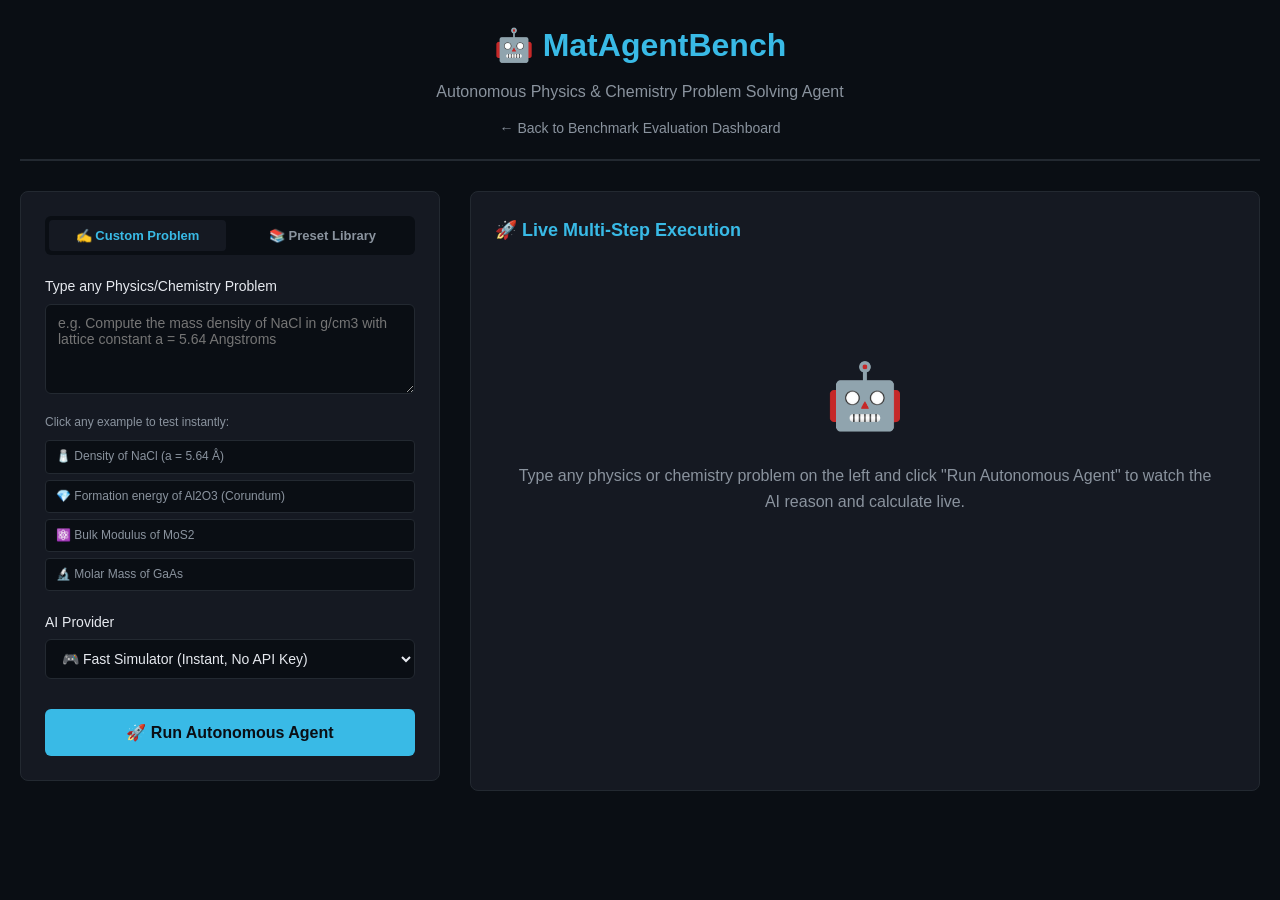
<file: site/playground.html>
<!DOCTYPE html>
<html lang="en">
<head>
  <meta charset="UTF-8">
  <meta name="viewport" content="width=device-width, initial-scale=1.0">
  <title>MatAgentBench - Live Physics & Chemistry Agent Playground</title>
  <style>
    :root {
      --bg: #0a0e14;
      --surface: #151922;
      --border: #232931;
      --text: #e6e9ef;
      --muted: #8a939e;
      --accent: #39bae6;
      --pass: #7fd962;
      --fail: #f07178;
      --mono: 'Menlo', 'Monaco', 'Courier New', monospace;
    }

    * { box-sizing: border-box; margin: 0; padding: 0; }
    body {
      font-family: -apple-system, BlinkMacSystemFont, 'Segoe UI', Roboto, sans-serif;
      background: var(--bg);
      color: var(--text);
      line-height: 1.6;
      padding: 20px;
    }

    .container {
      max-width: 1400px;
      margin: 0 auto;
    }

    header {
      text-align: center;
      margin-bottom: 30px;
      padding-bottom: 20px;
      border-bottom: 2px solid var(--border);
    }

    h1 {
      font-size: 32px;
      margin-bottom: 8px;
      color: var(--accent);
    }

    .tagline {
      color: var(--muted);
      font-size: 16px;
    }

    .nav-links {
      margin-top: 12px;
      display: flex;
      justify-content: center;
      gap: 20px;
    }

    .nav-links a {
      color: var(--muted);
      text-decoration: none;
      font-size: 14px;
      transition: color 0.2s;
    }

    .nav-links a:hover {
      color: var(--accent);
    }

    .playground {
      display: grid;
      grid-template-columns: 420px 1fr;
      gap: 30px;
      align-items: start;
    }

    .config-panel, .execution-panel {
      background: var(--surface);
      border: 1px solid var(--border);
      border-radius: 8px;
      padding: 24px;
    }

    .tab-buttons {
      display: flex;
      gap: 8px;
      margin-bottom: 20px;
      background: var(--bg);
      padding: 4px;
      border-radius: 6px;
    }

    .tab-btn {
      flex: 1;
      padding: 8px 12px;
      background: transparent;
      border: none;
      color: var(--muted);
      border-radius: 4px;
      font-weight: 600;
      cursor: pointer;
      font-size: 13px;
      transition: all 0.2s;
    }

    .tab-btn.active {
      background: var(--surface);
      color: var(--accent);
    }

    .form-group {
      margin-bottom: 20px;
    }

    label {
      display: block;
      font-size: 14px;
      font-weight: 500;
      margin-bottom: 6px;
      color: var(--text);
    }

    select, input[type="text"], textarea {
      width: 100%;
      padding: 10px 12px;
      background: var(--bg);
      border: 1px solid var(--border);
      border-radius: 6px;
      color: var(--text);
      font-size: 14px;
      font-family: inherit;
    }

    textarea {
      resize: vertical;
      min-height: 90px;
    }

    select:focus, input:focus, textarea:focus {
      outline: none;
      border-color: var(--accent);
    }

    .sample-prompts {
      display: flex;
      flex-direction: column;
      gap: 6px;
      margin-top: 8px;
    }

    .sample-chip {
      background: var(--bg);
      border: 1px solid var(--border);
      color: var(--muted);
      padding: 6px 10px;
      border-radius: 4px;
      font-size: 12px;
      cursor: pointer;
      text-align: left;
      transition: all 0.2s;
    }

    .sample-chip:hover {
      border-color: var(--accent);
      color: var(--text);
    }

    .btn-run {
      width: 100%;
      padding: 14px;
      background: var(--accent);
      border: none;
      border-radius: 6px;
      color: var(--bg);
      font-size: 16px;
      font-weight: 600;
      cursor: pointer;
      transition: all 0.2s;
      margin-top: 10px;
    }

    .btn-run:hover:not(:disabled) {
      background: #2ea3cc;
      transform: translateY(-1px);
    }

    .btn-run:disabled {
      opacity: 0.5;
      cursor: not-allowed;
    }

    .execution-panel {
      min-height: 600px;
    }

    .empty-state {
      text-align: center;
      padding: 80px 20px;
      color: var(--muted);
    }

    .empty-state-icon {
      font-size: 64px;
      margin-bottom: 16px;
    }

    .step {
      background: var(--bg);
      border: 1px solid var(--border);
      border-radius: 6px;
      padding: 16px;
      margin-bottom: 12px;
      animation: slideIn 0.3s ease-out;
    }

    @keyframes slideIn {
      from { opacity: 0; transform: translateY(-10px); }
      to { opacity: 1; transform: translateY(0); }
    }

    .step-header {
      display: flex;
      align-items: center;
      gap: 12px;
      margin-bottom: 12px;
      padding-bottom: 12px;
      border-bottom: 1px solid var(--border);
    }

    .step-index {
      background: var(--accent);
      color: var(--bg);
      font-weight: 700;
      font-size: 12px;
      padding: 4px 10px;
      border-radius: 4px;
      min-width: 40px;
      text-align: center;
    }

    .step-action {
      font-weight: 600;
      color: var(--accent);
      font-family: var(--mono);
      font-size: 13px;
    }

    .step-thought {
      color: var(--text);
      font-size: 14px;
      line-height: 1.6;
      margin-bottom: 10px;
    }

    .step-tool {
      background: var(--surface);
      border-left: 3px solid var(--accent);
      padding: 12px;
      border-radius: 4px;
      font-family: var(--mono);
      font-size: 12px;
      color: var(--muted);
    }

    .step-result {
      margin-top: 10px;
      padding: 12px;
      background: var(--surface);
      border-radius: 4px;
      font-family: var(--mono);
      font-size: 12px;
      color: var(--text);
      max-height: 200px;
      overflow-y: auto;
    }

    .verdict {
      background: var(--bg);
      border: 2px solid var(--pass);
      border-radius: 8px;
      padding: 20px;
      margin-top: 20px;
    }

    .verdict-badge {
      display: inline-block;
      padding: 4px 12px;
      border-radius: 4px;
      font-size: 12px;
      font-weight: 600;
      text-transform: uppercase;
      background: var(--pass);
      color: var(--bg);
    }

    .verdict-detail {
      color: var(--muted);
      font-size: 14px;
      margin-top: 8px;
    }

    .final-answer {
      background: var(--bg);
      border: 2px solid var(--accent);
      border-radius: 8px;
      padding: 20px;
      margin-top: 20px;
      font-family: var(--mono);
      font-size: 14px;
      color: var(--text);
    }

    .final-answer-label {
      color: var(--accent);
      font-weight: 700;
      margin-bottom: 8px;
    }

    .spinner {
      display: inline-block;
      width: 16px;
      height: 16px;
      border: 2px solid var(--border);
      border-top-color: var(--accent);
      border-radius: 50%;
      animation: spin 0.8s linear infinite;
      margin-right: 8px;
    }

    @keyframes spin {
      to { transform: rotate(360deg); }
    }

    @media (max-width: 1024px) {
      .playground {
        grid-template-columns: 1fr;
      }
    }
  </style>
</head>
<body>
  <div class="container">
    <header>
      <h1>🤖 MatAgentBench</h1>
      <p class="tagline">Autonomous Physics & Chemistry Problem Solving Agent</p>
      <div class="nav-links">
        <a href="index.html">← Back to Benchmark Evaluation Dashboard</a>
      </div>
    </header>

    <div class="playground">
      <div class="config-panel">
        <div class="tab-buttons">
          <button class="tab-btn active" id="tab-custom" onclick="switchTab('custom')">✍️ Custom Problem</button>
          <button class="tab-btn" id="tab-preset" onclick="switchTab('preset')">📚 Preset Library</button>
        </div>

        <!-- Custom Prompt Mode -->
        <div id="panel-custom">
          <div class="form-group">
            <label for="custom-prompt">Type any Physics/Chemistry Problem</label>
            <textarea id="custom-prompt" placeholder="e.g. Compute the mass density of NaCl in g/cm3 with lattice constant a = 5.64 Angstroms"></textarea>

            <label style="margin-top: 12px; font-size: 12px; color: var(--muted);">Click any example to test instantly:</label>
            <div class="sample-prompts">
              <div class="sample-chip" onclick="setPrompt('Compute the mass density of NaCl (Rock salt structure, lattice constant a = 5.64 A) in g/cm3')">
                🧂 Density of NaCl (a = 5.64 Å)
              </div>
              <div class="sample-chip" onclick="setPrompt('Compute the formation energy per atom of Al2O3 (Corundum) in eV/atom')">
                💎 Formation energy of Al2O3 (Corundum)
              </div>
              <div class="sample-chip" onclick="setPrompt('Calculate the bulk modulus of Molybdenum Disulfide MoS2 using equation of state')">
                ⚛️ Bulk Modulus of MoS2
              </div>
              <div class="sample-chip" onclick="setPrompt('Compute the molar mass and stoichiometry of Gallium Arsenide (GaAs)')">
                🔬 Molar Mass of GaAs
              </div>
            </div>
          </div>

          <div class="form-group">
            <label for="provider-custom">AI Provider</label>
            <select id="provider-custom">
              <option value="simulator">🎮 Fast Simulator (Instant, No API Key)</option>
              <option value="groq">⚡ Groq Free API (Real LLM - Llama 3.3 70B)</option>
              <option value="openrouter">🌐 OpenRouter Free (Real LLM)</option>
              <option value="omniroute">🔌 Omniroute Local (Real LLM)</option>
            </select>
          </div>
        </div>

        <!-- Preset Materials Mode -->
        <div id="panel-preset" style="display: none;">
          <div class="form-group">
            <label for="material">Select Material</label>
            <select id="material">
              <option value="TiO2 (Rutile)">TiO2 (Rutile)</option>
              <option value="Silicon (Si)">Silicon (Si)</option>
              <option value="Diamond (Carbon)">Diamond (Carbon)</option>
              <option value="Gold (Au)">Gold (Au)</option>
              <option value="Iron (BCC-Fe)">Iron (BCC-Fe)</option>
              <option value="NaCl (Rock Salt)">NaCl (Rock Salt)</option>
              <option value="MoS2 (Molybdenite)">MoS2 (Molybdenite)</option>
              <option value="GaAs (Gallium Arsenide)">GaAs (Gallium Arsenide)</option>
              <option value="Al2O3 (Corundum)">Al2O3 (Corundum)</option>
            </select>
          </div>

          <div class="form-group">
            <label for="task">Select Task</label>
            <select id="task">
              <option value="density">Calculate Density (Tier 1)</option>
              <option value="formation_energy" selected>Formation Energy (Tier 2)</option>
              <option value="bulk_modulus">Bulk Modulus (Tier 2)</option>
            </select>
          </div>
        </div>

        <button class="btn-run" id="btn-run">
          🚀 Run Autonomous Agent
        </button>
      </div>

      <div class="execution-panel">
        <h2 style="font-size: 18px; margin-bottom: 20px; color: var(--accent);">🚀 Live Multi-Step Execution</h2>
        <div id="output">
          <div class="empty-state">
            <div class="empty-state-icon">🤖</div>
            <p>Type any physics or chemistry problem on the left and click "Run Autonomous Agent" to watch the AI reason and calculate live.</p>
          </div>
        </div>
      </div>
    </div>
  </div>

  <script>
    let currentTab = 'custom';

    function switchTab(tab) {
      currentTab = tab;
      document.getElementById('tab-custom').classList.toggle('active', tab === 'custom');
      document.getElementById('tab-preset').classList.toggle('active', tab === 'preset');
      document.getElementById('panel-custom').style.display = tab === 'custom' ? 'block' : 'none';
      document.getElementById('panel-preset').style.display = tab === 'preset' ? 'block' : 'none';
    }

    function setPrompt(text) {
      document.getElementById('custom-prompt').value = text;
    }

    document.getElementById('btn-run').addEventListener('click', async () => {
      const btn = document.getElementById('btn-run');
      const output = document.getElementById('output');

      const mode = currentTab;
      const customPrompt = document.getElementById('custom-prompt').value.trim();
      const material = document.getElementById('material').value;
      const task = document.getElementById('task').value;
      const provider = mode === 'custom'
        ? document.getElementById('provider-custom').value
        : 'simulator';

      if (mode === 'custom' && !customPrompt) {
        alert('Please enter a physics/chemistry problem or select an example chip!');
        return;
      }

      btn.disabled = true;
      const providerLabel = provider === 'groq' ? 'Real Groq LLM (Llama 3.3 70B)' :
                           provider === 'simulator' ? 'Fast Simulator' : `Real ${provider} LLM`;
      btn.innerHTML = `<span class="spinner"></span> ${providerLabel} thinking...`;
      output.innerHTML = `<div class="empty-state"><div class="spinner" style="width: 48px; height: 48px; border-width: 4px;"></div><p>${providerLabel} is reasoning through the problem...</p></div>`;

      try {
        const response = await fetch('/api/run-agent', {
          method: 'POST',
          headers: { 'Content-Type': 'application/json' },
          body: JSON.stringify({
            mode,
            custom_prompt: customPrompt,
            material,
            task_type: task,
            provider: provider
          })
        });

        const result = await response.json();

        if (!result.success) {
          output.innerHTML = `<div class="empty-state"><p style="color: var(--fail);">❌ Error: ${result.error || 'Unknown error'}</p></div>`;
          return;
        }

        renderResult(result);
      } catch (err) {
        output.innerHTML = `<div class="empty-state"><p style="color: var(--fail);">❌ Error: ${err.message}</p></div>`;
      } finally {
        btn.disabled = false;
        btn.innerHTML = '🚀 Run Autonomous Agent';
      }
    });

    function renderResult(result) {
      const output = document.getElementById('output');
      const stepsHTML = result.steps.map(step => `
        <div class="step">
          <div class="step-header">
            <span class="step-index">Step ${step.step}</span>
            <span class="step-action">${escapeHtml(step.action)}</span>
          </div>
          <div class="step-thought">
            💭 ${escapeHtml(step.thought)}
          </div>
          <div class="step-tool">
            🛠️ Tool: ${escapeHtml(step.action)}(${JSON.stringify(step.args)})
          </div>
          <div class="step-result">
            📦 Output:<br>${escapeHtml(step.result)}
          </div>
        </div>
      `).join('');

      output.innerHTML = `
        ${stepsHTML}

        <div class="final-answer">
          <div class="final-answer-label">🎯 FINAL CALCULATED ANSWER</div>
          ${escapeHtml(result.final_answer)}
        </div>

        <div class="verdict">
          <h3>
            <span class="verdict-badge">VERIFIED PASS</span>
            Calculation Succeeded ✅
          </h3>
          <div class="verdict-detail">
            ${result.verdict.detail}
          </div>
        </div>
      `;
    }

    function escapeHtml(text) {
      const map = { '&': '&amp;', '<': '&lt;', '>': '&gt;', '"': '&quot;', "'": '&#039;' };
      return String(text).replace(/[&<>"']/g, m => map[m]);
    }
  </script>
</body>
</html>
</file>
